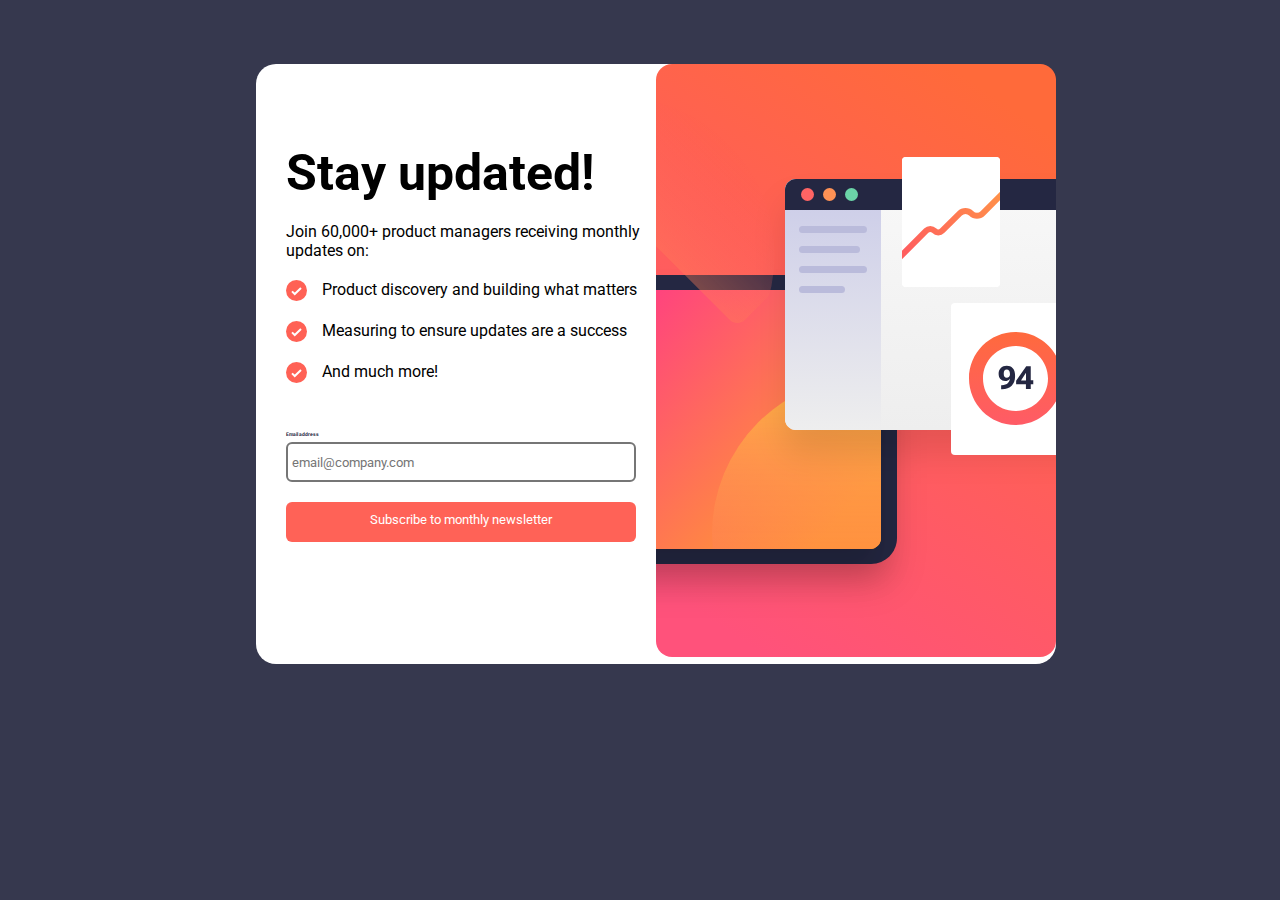
<file: index.html>
<!DOCTYPE html>
<html lang="en">
<head>
    <meta charset="UTF-8">
    <meta name="viewport" content="width=device-width, initial-scale=1.0">
    <title>Document</title>
    <link rel="preconnect" href="https://fonts.googleapis.com">
<link rel="preconnect" href="https://fonts.gstatic.com" crossorigin>
<link href="https://fonts.googleapis.com/css2?family=Big+Shoulders+Display:wght@500&family=Fraunces:ital,opsz,wght@1,9..144,700&family=Inter:wght@400;700&family=Lexend+Deca&family=Montserrat:ital,wght@0,500;1,700&family=Poppins&family=Roboto:wght@400;500&display=swap" rel="stylesheet">
    <link rel="stylesheet" href="style.css">
</head>
<body>
    
    <form class="content">
        <div class="ss">
           
 <svg id="imge" xmlns="http://www.w3.org/2000/svg" xmlns:xlink="http://www.w3.org/1999/xlink" width="400" height="593" viewBox="0 0 400 593"><defs><linearGradient id="b" x1="72.75%" x2="27.25%" y1="0%" y2="100%"><stop offset="0%" stop-color="#FF6A3A"/><stop offset="100%" stop-color="#FF527B"/></linearGradient><linearGradient id="h" x1="22.319%" x2="99.127%" y1="28.497%" y2="70.858%"><stop offset="0%" stop-color="#FF3E83"/><stop offset="100%" stop-color="#FF9F2E"/></linearGradient><linearGradient id="k" x1="50%" x2="50%" y1="0%" y2="100%"><stop offset="0%" stop-color="#FFB443"/><stop offset="100%" stop-color="#FF5B64" stop-opacity="0"/></linearGradient><linearGradient id="o" x1="50%" x2="50%" y1="0%" y2="100%"><stop offset="0%" stop-color="#F8F8F8"/><stop offset="100%" stop-color="#EEE"/></linearGradient><linearGradient id="p" x1="50%" x2="50%" y1="0%" y2="100%"><stop offset="0%" stop-color="#CACBE8"/><stop offset="100%" stop-color="#EEE"/><stop offset="100%" stop-color="#CACBE8"/></linearGradient><linearGradient id="r" x1="97.791%" x2="7.729%" y1="26.944%" y2="71.879%"><stop offset="0%" stop-color="#FF9049"/><stop offset="100%" stop-color="#FF5E5E"/></linearGradient><linearGradient id="t" x1="50%" x2="50%" y1="0%" y2="100%"><stop offset="0%" stop-color="#FF6A3D"/><stop offset="100%" stop-color="#FF5B66"/></linearGradient><path id="e" d="M0 26C0 11.64 11.64 0 26 0h381c14.36 0 26 11.64 26 26v237c0 14.36-11.64 26-26 26H26c-14.36 0-26-11.64-26-26V26Z"/><path id="g" d="M0 11C0 4.925 4.925 0 11 0h379c6.075 0 11 4.925 11 11v237c0 6.075-4.925 11-11 11H11c-6.075 0-11-4.925-11-11V11Z"/><path id="i" d="M0 11C0 4.925 4.925 0 11 0h379c6.075 0 11 4.925 11 11v237c0 6.075-4.925 11-11 11H11c-6.075 0-11-4.925-11-11V11Z"/><path id="n" d="M0 11C0 4.925 4.925 0 11 0h411c6.075 0 11 4.925 11 11v229c0 6.075-4.925 11-11 11H11c-6.075 0-11-4.925-11-11V11Z"/><path id="q" d="M0 4a4 4 0 0 1 4-4h90a4 4 0 0 1 4 4v122a4 4 0 0 1-4 4H4a4 4 0 0 1-4-4V4Z"/><filter id="d" width="127.7%" height="141.5%" x="-13.9%" y="-12.5%" filterUnits="objectBoundingBox"><feOffset dy="24" in="SourceAlpha" result="shadowOffsetOuter1"/><feGaussianBlur in="shadowOffsetOuter1" result="shadowBlurOuter1" stdDeviation="16"/><feColorMatrix in="shadowBlurOuter1" values="0 0 0 0 0 0 0 0 0 0 0 0 0 0 0 0 0 0 0.100000001 0"/></filter><filter id="f" width="129.9%" height="146.3%" x="-15%" y="-13.9%" filterUnits="objectBoundingBox"><feOffset dy="24" in="SourceAlpha" result="shadowOffsetOuter1"/><feGaussianBlur in="shadowOffsetOuter1" result="shadowBlurOuter1" stdDeviation="16"/><feColorMatrix in="shadowBlurOuter1" values="0 0 0 0 0 0 0 0 0 0 0 0 0 0 0 0 0 0 0.100000001 0"/></filter><filter id="j" width="129.9%" height="146.3%" x="-15%" y="-13.9%" filterUnits="objectBoundingBox"><feOffset dy="24" in="SourceAlpha" result="shadowOffsetOuter1"/><feGaussianBlur in="shadowOffsetOuter1" result="shadowBlurOuter1" stdDeviation="16"/><feColorMatrix in="shadowBlurOuter1" values="0 0 0 0 0 0 0 0 0 0 0 0 0 0 0 0 0 0 0.100000001 0"/></filter><filter id="m" width="127.7%" height="147.8%" x="-13.9%" y="-14.3%" filterUnits="objectBoundingBox"><feOffset dy="24" in="SourceAlpha" result="shadowOffsetOuter1"/><feGaussianBlur in="shadowOffsetOuter1" result="shadowBlurOuter1" stdDeviation="16"/><feColorMatrix in="shadowBlurOuter1" values="0 0 0 0 0 0 0 0 0 0 0 0 0 0 0 0 0 0 0.100000001 0"/></filter><rect id="a" width="400" height="593" x="0" y="0" rx="16"/></defs><g fill="none" fill-rule="evenodd"><mask id="c" fill="#fff"><use xlink:href="#a"/></mask><rect width="400" height="593" rx="16"/><path fill="url(#b)" fill-rule="nonzero" d="M0 0h400v593H0z" mask="url(#c)"/><g mask="url(#c)"><g fill-rule="nonzero" transform="translate(-192 211)"><use xlink:href="#e" fill="#000" filter="url(#d)"/><use xlink:href="#e" fill="#242742"/></g><g transform="translate(-176 226)"><g fill-rule="nonzero"><use xlink:href="#g" fill="#000" filter="url(#f)"/><use xlink:href="#g" fill="url(#h)"/></g><mask id="l" fill="#fff"><use xlink:href="#i"/></mask><g fill-rule="nonzero"><use xlink:href="#i" fill="#000" filter="url(#j)"/><use xlink:href="#i" fill="url(#h)"/></g><circle cx="390" cy="244" r="158" fill="url(#k)" fill-rule="nonzero" mask="url(#l)"/><circle cx="136.446" cy="-34.554" r="158" fill="url(#k)" fill-rule="nonzero" mask="url(#l)" transform="rotate(-135 136.446 -34.554)"/></g><g fill-rule="nonzero" transform="translate(129 115)"><use xlink:href="#n" fill="#000" filter="url(#m)"/><use xlink:href="#n" fill="url(#o)"/><path fill="url(#p)" d="M0 11C0 4.925 4.925 0 11 0h85v251H11c-6.075 0-11-4.925-11-11V11Z"/><path fill="#BABBDB" d="M14 50.5a3.5 3.5 0 0 1 3.5-3.5h61a3.5 3.5 0 0 1 0 7h-61a3.5 3.5 0 0 1-3.5-3.5Zm0 20a3.5 3.5 0 0 1 3.5-3.5h54a3.5 3.5 0 0 1 0 7h-54a3.5 3.5 0 0 1-3.5-3.5Zm0 20a3.5 3.5 0 0 1 3.5-3.5h61a3.5 3.5 0 0 1 0 7h-61a3.5 3.5 0 0 1-3.5-3.5Zm0 20a3.5 3.5 0 0 1 3.5-3.5h39a3.5 3.5 0 1 1 0 7h-39a3.5 3.5 0 0 1-3.5-3.5Z"/><path fill="#242742" d="M0 11C0 4.925 4.925 0 11 0h411c6.075 0 11 4.925 11 11v20H0V11Z"/><g transform="translate(16 9)"><circle cx="6.5" cy="6.5" r="6.5" fill="#FF6464"/><circle cx="28.5" cy="6.5" r="6.5" fill="#FF9255"/><circle cx="50.5" cy="6.5" r="6.5" fill="#6BD4A8"/></g></g><g transform="translate(246 93)"><path fill="#FFF" fill-rule="nonzero" d="M0 4a4 4 0 0 1 4-4h90a4 4 0 0 1 4 4v122a4 4 0 0 1-4 4H4a4 4 0 0 1-4-4V4Z"/><mask id="s" fill="#fff"><use xlink:href="#q"/></mask><use xlink:href="#q" fill="#FFF" fill-rule="nonzero"/><path fill="url(#r)" fill-rule="nonzero" d="M108.12 28.878a3 3 0 0 1 .002 4.243L82.847 58.41c-4.348 4.351-11.4 4.351-15.749 0a5.132 5.132 0 0 0-7.26 0L42.406 75.853a8.668 8.668 0 0 1-12.262 0 2.668 2.668 0 0 0-3.774 0l-32.248 32.268a3 3 0 1 1-4.244-4.242l32.248-32.267a8.668 8.668 0 0 1 12.262 0 2.668 2.668 0 0 0 3.774 0L55.594 54.17c4.348-4.35 11.4-4.35 15.748 0a5.132 5.132 0 0 0 7.26 0l25.276-25.29a3 3 0 0 1 4.243-.002Z" mask="url(#s)"/><path fill="#FFF" fill-rule="nonzero" d="M49 150a4 4 0 0 1 4-4h120a4 4 0 0 1 4 4v144a4 4 0 0 1-4 4H53a4 4 0 0 1-4-4V150Z"/><path fill="url(#t)" d="M46.5 79C64.45 79 79 64.45 79 46.5S64.45 14 46.5 14 14 28.55 14 46.5 28.55 79 46.5 79Zm0 14C72.181 93 93 72.181 93 46.5S72.181 0 46.5 0 0 20.819 0 46.5 20.819 93 46.5 93Z" transform="translate(67 175)"/><path fill="#242742" fill-rule="nonzero" d="M96.61 216.72c0 2.27.589 4.067 1.766 5.39 1.177 1.313 2.78 1.969 4.812 1.969 1.886 0 3.36-.672 4.422-2.016 1.073-1.344 1.61-3.02 1.61-5.031h-1.172c0 1.146-.318 2.057-.954 2.734-.635.677-1.427 1.016-2.375 1.016-1.01 0-1.76-.339-2.25-1.016-.49-.687-.734-1.692-.734-3.015 0-1.51.245-2.594.734-3.25.5-.667 1.24-1 2.22-1 1.051 0 1.869.432 2.452 1.297.584.864.875 2.411.875 4.64l.14.625c0 3.302-.723 5.646-2.171 7.031-1.448 1.386-3.495 2.073-6.14 2.063h-.704v3.969h.813c4.25-.042 7.495-1.193 9.734-3.453 2.25-2.271 3.375-5.329 3.375-9.172v-.813c0-3.458-.776-5.958-2.328-7.5-1.552-1.552-3.557-2.328-6.016-2.328-2.468 0-4.437.714-5.906 2.14-1.469 1.428-2.203 3.334-2.203 5.72ZM123.923 232h4.828v-22.75h-4.516l-10.11 14.563v3.438h17.141v-3.891h-4.937l-.813.078h-6.5l4.828-7.562h.157v9.593l-.079.547v5.985Z"/></g></g></g></svg>
</div>
 <div class="inform">
    <h1>Stay updated!</h1>
    <p id="p1">  Join 60,000+ product managers receiving monthly updates on:    </p>
    <div class="lin1">
    <svg id="icon1" xmlns="http://www.w3.org/2000/svg" width="21" height="21" viewBox="0 0 21 21"><g fill="none"><circle cx="10.5" cy="10.5" r="10.5" fill="#FF6155"/><path stroke="#FFF" stroke-width="2" d="M6 11.381 8.735 14 15 8"/></g></svg> 
    <p id="p2">Product discovery and building what matters</p>
</div>
<div class="lin2">
    <svg id="icon2" xmlns="http://www.w3.org/2000/svg" width="21" height="21" viewBox="0 0 21 21"><g fill="none"><circle cx="10.5" cy="10.5" r="10.5" fill="#FF6155"/><path stroke="#FFF" stroke-width="2" d="M6 11.381 8.735 14 15 8"/></g></svg>
    <p id="p3">Measuring to ensure updates are a success</p>
</div>
<div class="lin3">
    <svg id="icon3" xmlns="http://www.w3.org/2000/svg" width="21" height="21" viewBox="0 0 21 21"><g fill="none"><circle cx="10.5" cy="10.5" r="10.5" fill="#FF6155"/><path stroke="#FFF" stroke-width="2" d="M6 11.381 8.735 14 15 8"/></g></svg>
    <p id="p4"> And much more!</p>
</div>
    <b id="p5">Email address</b>
    <input type="email" id="mmail" class="mail" placeholder="email@company.com" required>
    
          <a onclick="transfer()" class="bt" id="next" href="" >Subscribe to monthly newsletter</a>  </a>

</div>
    </form>

   <script src="script.js"></script> 
</body>
</html>
</file>
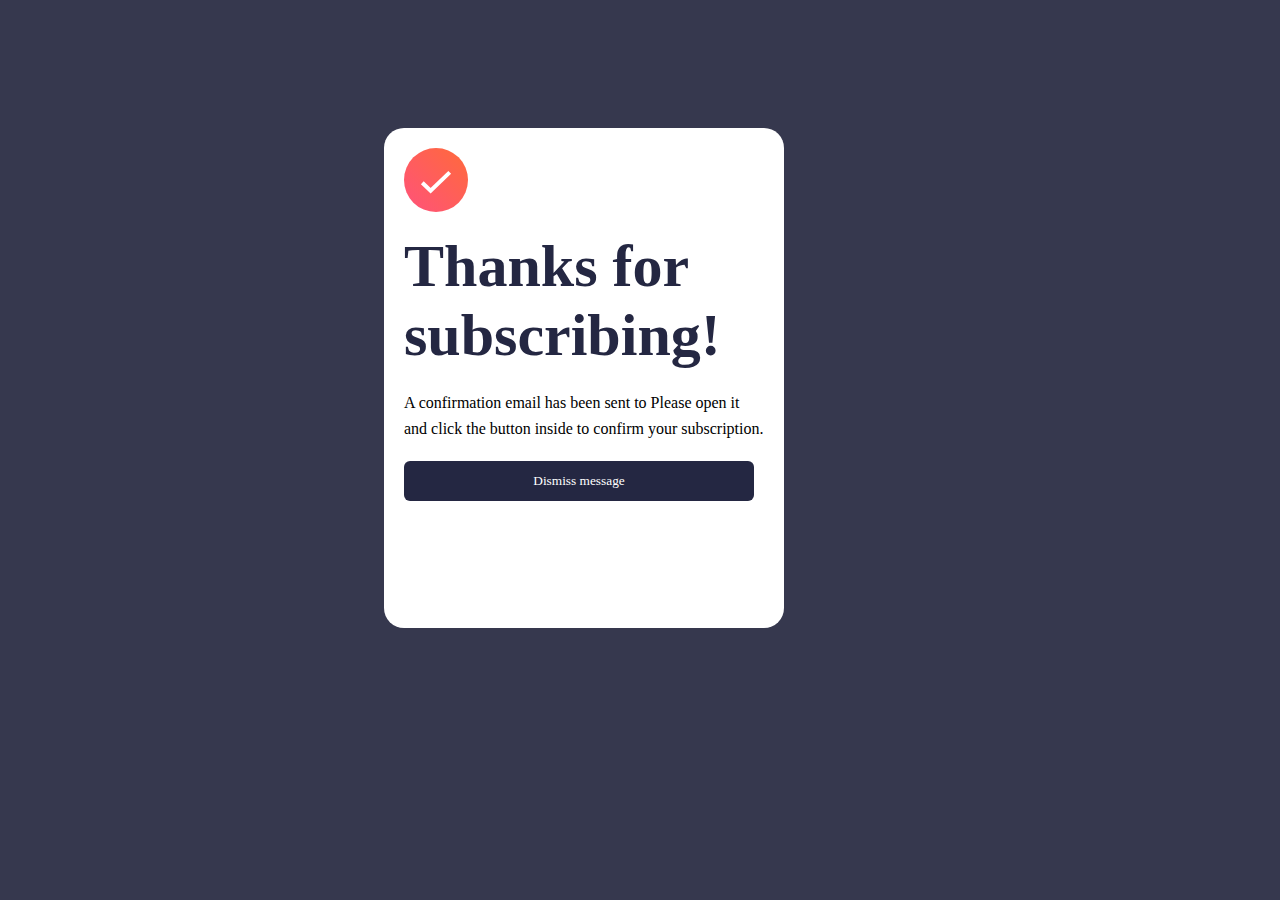
<file: pag2.html>
<!DOCTYPE html>
<html lang="en">
<head>
    <meta charset="UTF-8">
    <meta name="viewport" content="width=device-width, initial-scale=1.0">
    <title>Document</title>
    <link rel="stylesheet" href="style.css">

</head>
<body>
<div class="contant2">
    
    <svg id="icon4" xmlns="http://www.w3.org/2000/svg" width="64" height="64" viewBox="0 0 64 64"><defs><linearGradient id="a" x1="100%" x2="0%" y1="0%" y2="100%"><stop offset="0%" stop-color="#FF6A3A"/><stop offset="100%" stop-color="#FF527B"/></linearGradient></defs><g fill="none"><circle cx="32" cy="32" r="32" fill="url(#a)"/><path stroke="#FFF" stroke-width="4" d="m18.286 34.686 8.334 7.98 19.094-18.285"/></g></svg>
<h2 class="ti2">  Thanks for subscribing!</h2>
<p class="p6"> A confirmation email has been sent to <span id="tag">ash@loremcompany.com </span> Please open it and click the button inside to confirm your subscription.
</p>

<button class="bt2"> Dismiss message </button>

</div>
   

    <script src="script.js"></script> 
    <script>
        var get =localStorage.getItem('value')
        document.getElementById('tag').textContent = get


    </script>
</body>
</html>
</file>
<file: style.css>
:root{
    --DarkSlateGrey: hsl(234, 29%, 20%);
--CharcoalGrey: hsl(235, 18%, 26%);
--Grey: hsl(231, 7%, 60%);
--White: hsl(0, 0%, 100%);
--Tomato: hsl(4, 100%, 67%);
--Fontsizeparagraph: 16px;
}
*{
    font-family: 'Roboto';
    margin: 0;
    padding: 0;
    box-sizing: border-box;
    text-decoration: none;
}
p{font-size: var(--Fontsizeparagraph);}
body{background-color: var(--CharcoalGrey);}
.content{
    display: flex;
    width: 800px;
    height: 600px;
    margin: 5% 0 0 20%;
    background-color: var(--White);
    border-radius: 20px;
    flex-direction: row-reverse;
}
.inform{margin: 80px 0  0 30px ;}
h1{ font-size: 50px;}

#p1{ margin-top: 20px}

.lin1{display: flex;margin-top: 20px;}
.lin2{display: flex;margin-top: 20px;}
.lin3{display: flex;margin-top: 20px;}

#p2{margin-left: 15px;}
#p3{margin-left: 15px;}
#p4{margin-left: 15px;margin-bottom: 50px;}
#p5{font-size: 5px;display: block;}
.mail{display: block;margin-top: 5px;
width: 350px;
height: 40px;
border-radius: 6px;
padding: 4px;
border-style:solid;
}
.mail:hover{cursor: pointer; }
.bt:hover{cursor: pointer; background-color: var(--CharcoalGrey); }
.bt{display: block;margin-top: 20px;
    width: 350px;
    height: 40px;
    border-radius: 6px;
    text-align: center;
    padding-top: 10px;
    font-size: 13px;
    border-style:solid;
    border-style: none;
    
background-color: var(--Tomato); }
.bt {color: white;}


/* page 2*/

.contant2{
    background-color: var(--White);
   
    display: flex;
    width: 400px;
    height: 500px;
    margin: 10% 0 0 30%;
    padding: 20px;
    background-color: var(--White);
    border-radius: 20px;
    flex-direction: column;
}

.ti2{
    margin-top: 20px;
    color: var(--DarkSlateGrey);
    font-size: 60px;
    margin-bottom: 20px;
}
b{color: var(--DarkSlateGrey);}
.bt2{display: block;margin-top: 20px;
    width: 350px;
    height: 40px;
    border-radius: 6px;
    padding: 4px;
    border-style:solid;
    border-style: none;
    color: white;
background-color: var(--DarkSlateGrey); }
.p6{line-height: 1.6}
.bt2:hover{cursor: pointer; background-color: var(--Tomato)}


@media screen and (max-width:375px) {

    .content{
        margin: 0;
    width: 370px;
    height: 700px; 
    flex-direction: column;
}
#imge{width: 350px; height: 200px;;}
.ss{background-color: var(--Tomato);}
.inform{margin: 15% 0 0 7px;}
h1{ font-size: 40px;}

/* page 2*/

.contant2{
    width: 260px;
    height: 500px;
    margin: 0 0 0 0;
    padding: 40px 0 0 10px;
    border-radius: 0px;
    padding-top: 35%;
    
}

.ti2{
    font-size: 30px;
}
.bt2{
    width: 230px;
   
}}
</file>
